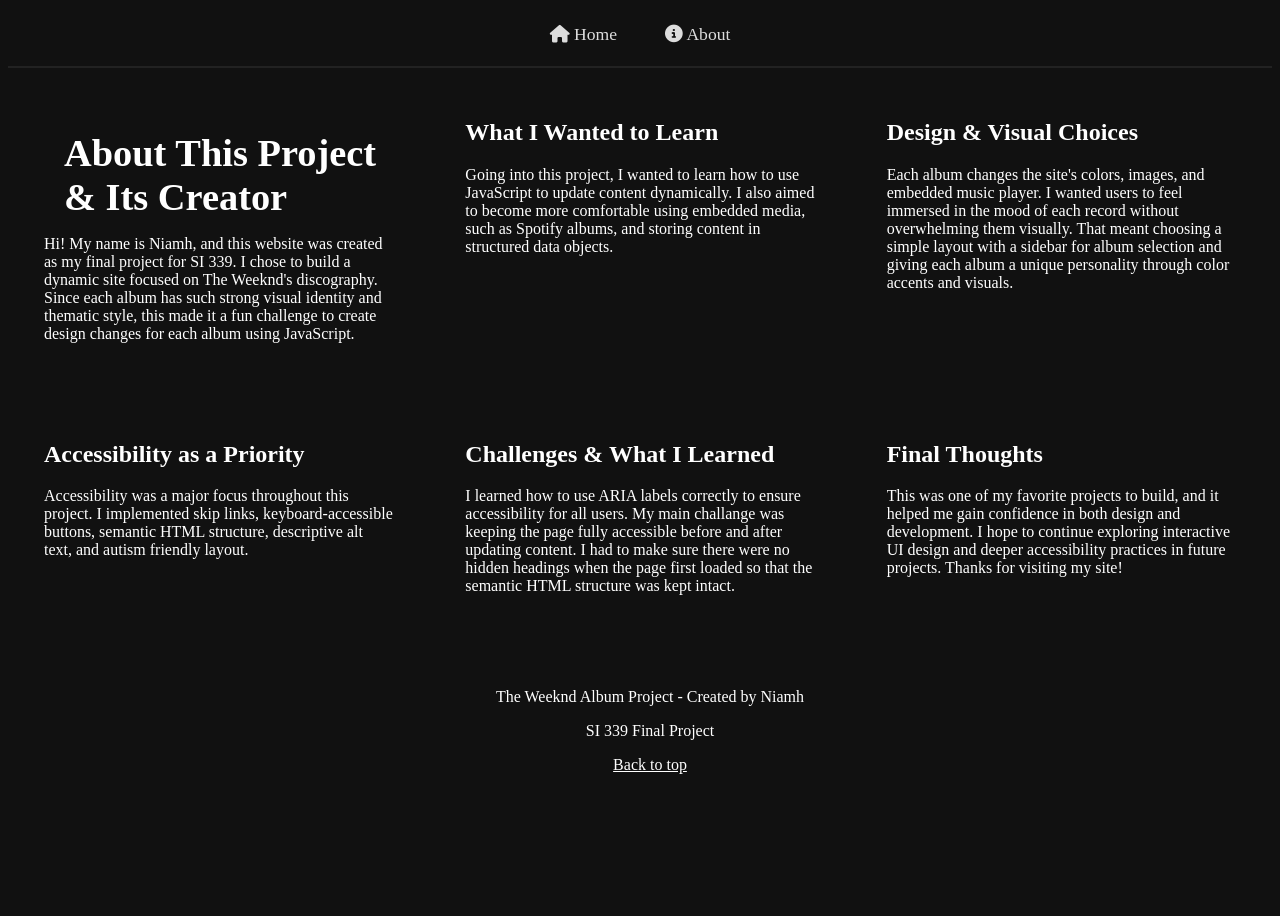
<file: about.html>
<!DOCTYPE html>
<html lang="en">
<head>
    <meta charset="UTF-8">
    <meta name="viewport" content="width=device-width, initial-scale=1.0">
    <title>About this Project</title>
    <link rel="stylesheet" href="https://cdnjs.cloudflare.com/ajax/libs/font-awesome/6.5.0/css/all.min.css">
    <link rel="stylesheet" href="css/style.css">
    <link rel="stylesheet" href="css/responsive.css">
    <link rel="shortcut icon" href="images/favicon.ico" type="image/x-icon">
</head>

<body>
    <a class="skip-link" href="#about-heading">Skip to main content</a>

    <nav id="navigation" aria-label="Main navigation">
        <a href="index.html"><i class="fa-solid fa-house"></i> Home</a>
        <a href="about.html" aria-current="page"><i class="fa-solid fa-circle-info"></i> About</a>
    </nav>

    <main id="main-content-about">
        <div class="about-grid">

            <section class="about-section">
                <h1 id="about-heading" tabindex="-1">About This Project & Its Creator</h1>

                <p>
                    Hi! My name is Niamh, and this website was created as my final project for SI 339.
                    I chose to build a dynamic site focused on The Weeknd's discography. 
                    Since each album has such strong visual identity and thematic style, this
                    made it a fun challenge to create design changes for each album using JavaScript.
                </p>
            </section>

            <section class="about-section">
                <h2>What I Wanted to Learn</h2>
                <p>
                    Going into this project, I wanted to learn how to use JavaScript to update content dynamically.
                    I also aimed to become more comfortable using embedded media, such as Spotify albums, and storing content in structured data objects.
                </p>
            </section>

            <section class="about-section">
                <h2>Design & Visual Choices</h2>
                <p>
                    Each album changes the site's colors, images, and embedded music player. 
                    I wanted users to feel immersed in the mood of each record without overwhelming them visually.
                    That meant choosing a simple layout with a sidebar for album selection and giving each album a unique personality
                    through color accents and visuals.
                </p>
            </section>

            <section class="about-section">
                <h2>Accessibility as a Priority</h2>
                <p>
                    Accessibility was a major focus throughout this project.
                    I implemented skip links, keyboard-accessible buttons, semantic HTML structure, descriptive alt text, and autism friendly layout.
                </p>
            </section>

            <section class="about-section">
                <h2>Challenges & What I Learned</h2>
                <p>
                    I learned how to use ARIA labels correctly to ensure accessibility for all users. 
                    My main challange was keeping the page fully accessible before and after updating content.
                    I had to make sure there were no hidden headings when the page first loaded so that the semantic HTML structure was kept intact.
                </p>
            </section>

            <section class="about-section">
                <h2>Final Thoughts</h2>
                <p>
                    This was one of my favorite projects to build, and it helped me gain confidence in both design and development.
                    I hope to continue exploring interactive UI design and deeper accessibility practices in future projects.
                    Thanks for visiting my site!
                </p>
            </section>
        </div>

    </main>

    <footer class="site-footer">
        <p>The Weeknd Album Project - Created by Niamh</p>
        <p>SI 339 Final Project</p>
        <a href="#navigation">Back to top</a>
    </footer>

</body>
</html>
</file>
<file: css/style.css>
/* skip link */
.skip-link {
    position: absolute;
    left: -999px;
    top: 10px;
    background: #000;
    color: #fff;
    padding: 10px;
    border-radius: 4px;
    z-index: 1000;
}

.skip-link:focus {
    left: 10px;
}

/* nav */
#navigation {
    display: flex;
    justify-content: center;
    gap: 3rem;
    padding: 1rem 0.5rem;
    border-bottom: 2px solid #222;
    background: #111;
}

#navigation a {
    color: #ddd;
    text-decoration: none;
    font-size: 1.1rem;
    padding-bottom: 0.3rem;
    position: relative;
}

#navigation a:hover::after {
    content: "";
    position: absolute;
    left: 0;
    bottom: -2px;
    width: 100%;
    height: 3px;
    background: #fff;
    border-radius: 2px;
}


* {
    font-family: Georgia, serif; 
}

#album-content {
    display: none;
    visibility: hidden;
    height: 0;
    overflow: hidden;
}

body.home-theme, body {
    background-color: #111;
    color: #ffffff;
}

body.theme-dawnfm {
    background-color: #0a0f2d;
    color: #d9e4ff;
}

body.theme-dawnfm #album-content h2 {
    color: #7aa2ff;
}

body.theme-starboy {
    background-color: #7a0000;
    color: #ffeb9c;
}

body.theme-starboy #album-content h2 {
    color: #ffdd33;
}

body.theme-kissland {
    background-color: #000000;
    color: #c5ffd9;
}

body.theme-kissland #album-content h2 {
    color: #23ff8c;
}

body.theme-trilogy {
    background-color: #000000;
    color: #e6e6e6;
}

body.theme-trilogy #album-content h2 {
    color: #ffffff;
}

body {
    min-height: 100vh;
    display: flex;
    flex-direction: column;
}

#layout {
    flex: 1;
    display: flex;
}

#sidebar {
    width: 220px;
    background-color: #1a1a1a;
    color: white;
    padding: 20px;
    display: flex;
    flex-direction: column;
    gap: 10px;
    height: 100%;
}


footer {
    text-align: center;
    margin-top: 30px;
}

#album-content {
    display: grid !important;
    grid-template-columns: 300px 1fr !important;
    gap: 2rem !important;
    align-items: start;
}

#album-content > h2 {
    grid-column: 1 / -1;
    margin-bottom: 1rem;
}

#album-cover {
    grid-column: 1 / 2 !important;
    width: 100%;
    max-width: 300px;
    height: auto;
    border-radius: 8px;
}

#album-content > div {
    grid-column: 2 / 3 !important;
}

#spotify-embed {
    grid-column: 1 / -1 !important;
    margin-top: 1.5rem;
}

footer a, footer a:visited {
    color: #ffffff;
    text-decoration: underline;
}
</file>
<file: css/responsive.css>
/* mobile */
*, *::before, *::after {
    box-sizing: border-box;
}

html, body {
    overflow-x: hidden;
}

.about-grid {
    display: grid;
    grid-template-columns: 1fr;
    gap: 2rem;
    padding: 1rem;
}

#layout {
    display: flex;
    flex-direction: column;
    gap: 20px;
    max-width: 100%;
}

/* sidebar full width on mobile */
#sidebar {
    width: 100%;
    background-color: #1a1a1a;
    padding: 20px;
    border-radius: 8px;
    max-width: 100%;
    overflow: hidden;
}

#sidebar h2 {
    font-size: 1.3rem;
    margin-bottom: 10px;
}

/* album buttons */
#sidebar button {
    display: block;
    width: 100%;
    padding: 12px;
    margin: 8px 0;
    font-size: 1rem;
    background-color: #2a2a2a;
    color: #ffffff;
    border: none;
    border-radius: 6px;
    cursor: pointer;
    text-align: left;
    transition: background-color 0.25s;
    max-width: 100%;
    word-wrap: break-word;
}

#sidebar button:hover,
#sidebar button:focus {
    background-color: #3c3c3c;
    outline: 2px solid #ffffff;
}

h1 {
    font-size: 1.8rem;
    padding: 0 10px;
    text-align: center;
}

/* tablet */
@media (min-width: 768px) {
    .about-grid {
        grid-template-columns: repeat(2, 1fr);
    }

    #layout {
        gap: 30px;
        padding: 0 10px;
    }

    #sidebar {
        padding: 25px;
    }

    #sidebar button {
        font-size: 1.1rem;
        padding: 14px;
    }

    #main-image,
    #album-cover {
        max-width: 90%;
        margin: 0 auto;
        display: block;
    }

    h1 {
        font-size: 2rem;
    }

    .about-section {
        display: block;
        width: 100%;
        padding: 15px 20px;
    }
}

/* desktop */

@media (min-width: 1200px) {
    .about-grid {
        grid-template-columns: repeat(3, 1fr);
    }

    /* sidebar on left now */
    #layout {
        flex-direction: row;
    }

    #sidebar {
        width: 240px;
        height: 100%;
        position: relative;
    }

    h1 {
        text-align: left;
        padding-left: 20px;
        margin-bottom: 10px;
        font-size: 2.4rem;
    }

    footer {
        text-align: center;
        padding-left: 20px;
    }
    
    .about-section {
        display: block;
        width: 100%;
        padding: 15px 20px;
    }
}
</file>
